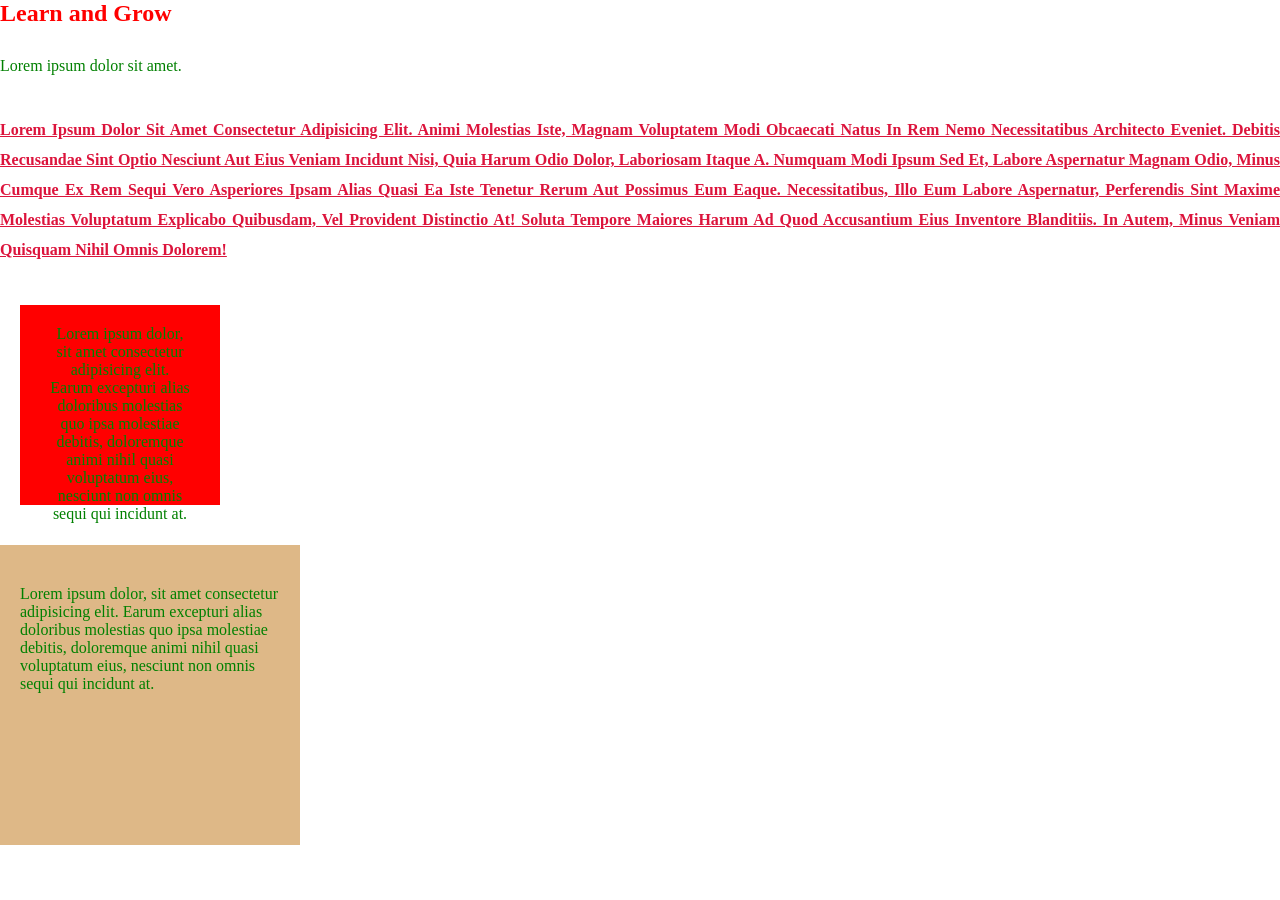
<file: 02. CSS/CSS basics/index.html>
<!DOCTYPE html>
<html lang="en">
<head>
    <meta charset="UTF-8">
    <meta name="viewport" content="width=device-width, initial-scale=1.0">
    <title>Document</title>
    <link rel="stylesheet" href="baicsStyle.css">
</head>
<body>
    <h2>Learn and Grow</h2>
    <p>Lorem ipsum dolor sit amet.</p>

    <p id="next">Lorem ipsum dolor sit amet consectetur adipisicing elit. Animi molestias iste, magnam voluptatem modi obcaecati natus in rem nemo necessitatibus architecto eveniet. Debitis recusandae sint optio nesciunt aut eius veniam incidunt nisi, quia harum odio dolor, laboriosam itaque a. Numquam modi ipsum sed et, labore aspernatur magnam odio, minus cumque ex rem sequi vero asperiores ipsam alias quasi ea iste tenetur rerum aut possimus eum eaque. Necessitatibus, illo eum labore aspernatur, perferendis sint maxime molestias voluptatum explicabo quibusdam, vel provident distinctio at! Soluta tempore maiores harum ad quod accusantium eius inventore blanditiis. In autem, minus veniam quisquam nihil omnis dolorem!</p>

    <div id="div1">
        <p>Lorem ipsum dolor, sit amet consectetur adipisicing elit. Earum excepturi alias doloribus molestias quo ipsa molestiae debitis, doloremque animi nihil quasi voluptatum eius, nesciunt non omnis sequi qui incidunt at.</p>
    </div>

    <div id="div2">
        <p>Lorem ipsum dolor, sit amet consectetur adipisicing elit. Earum excepturi alias doloribus molestias quo ipsa molestiae debitis, doloremque animi nihil quasi voluptatum eius, nesciunt non omnis sequi qui incidunt at.</p>
    </div>

</body>
</html>
</file>
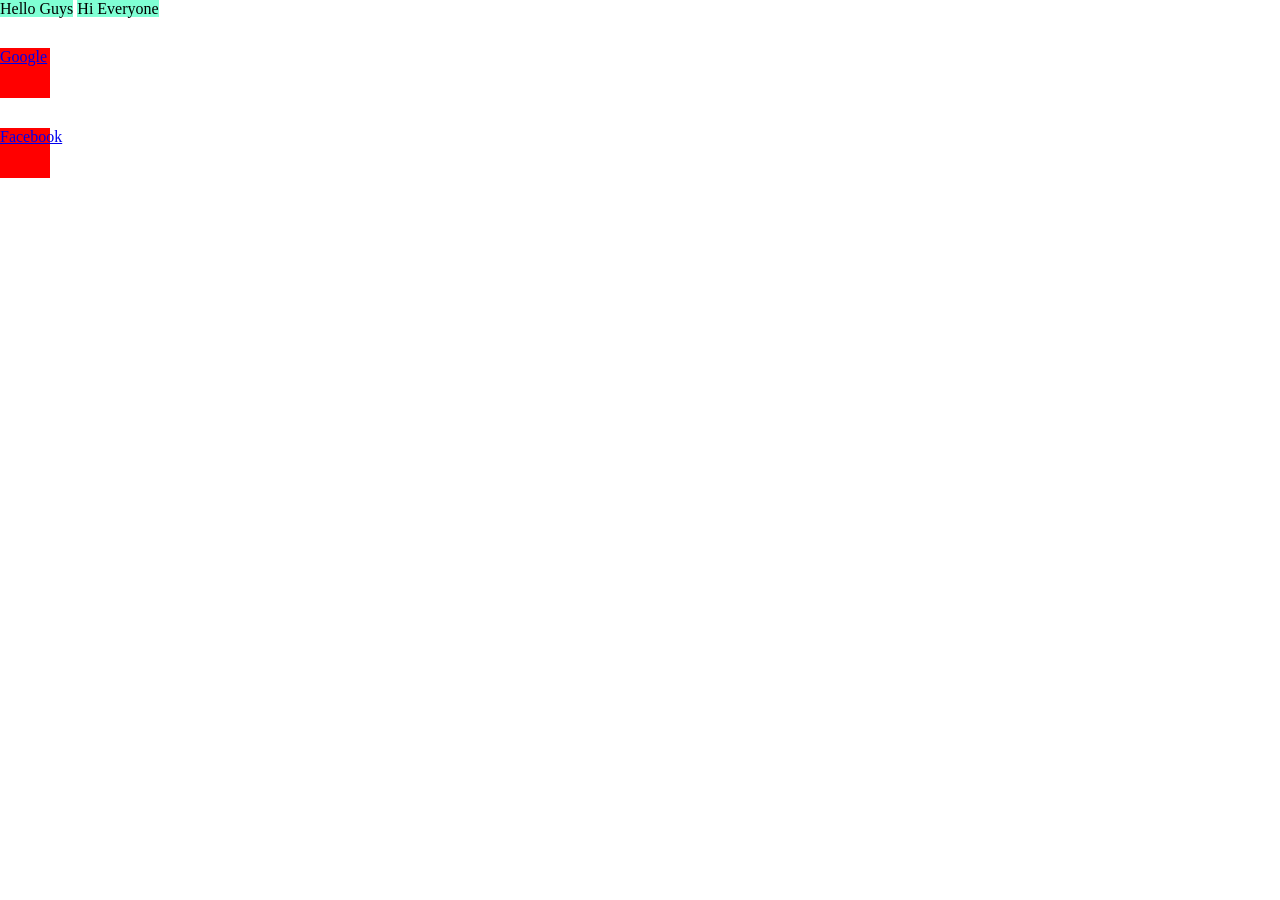
<file: 02. CSS/CSS Display Properties/index.html>
<!DOCTYPE html>
<html lang="en">
<head>
    <meta charset="UTF-8">
    <meta name="viewport" content="width=device-width, initial-scale=1.0">
    <title>Display Properties</title>
    <link rel="stylesheet" href="style.css">
</head>
<body>
    <p>Hello Guys</p>
    <p>Hi Everyone</p>

    <a href="#">Google</a>
    <a href="#">Facebook</a>
</body>
</html>
</file>
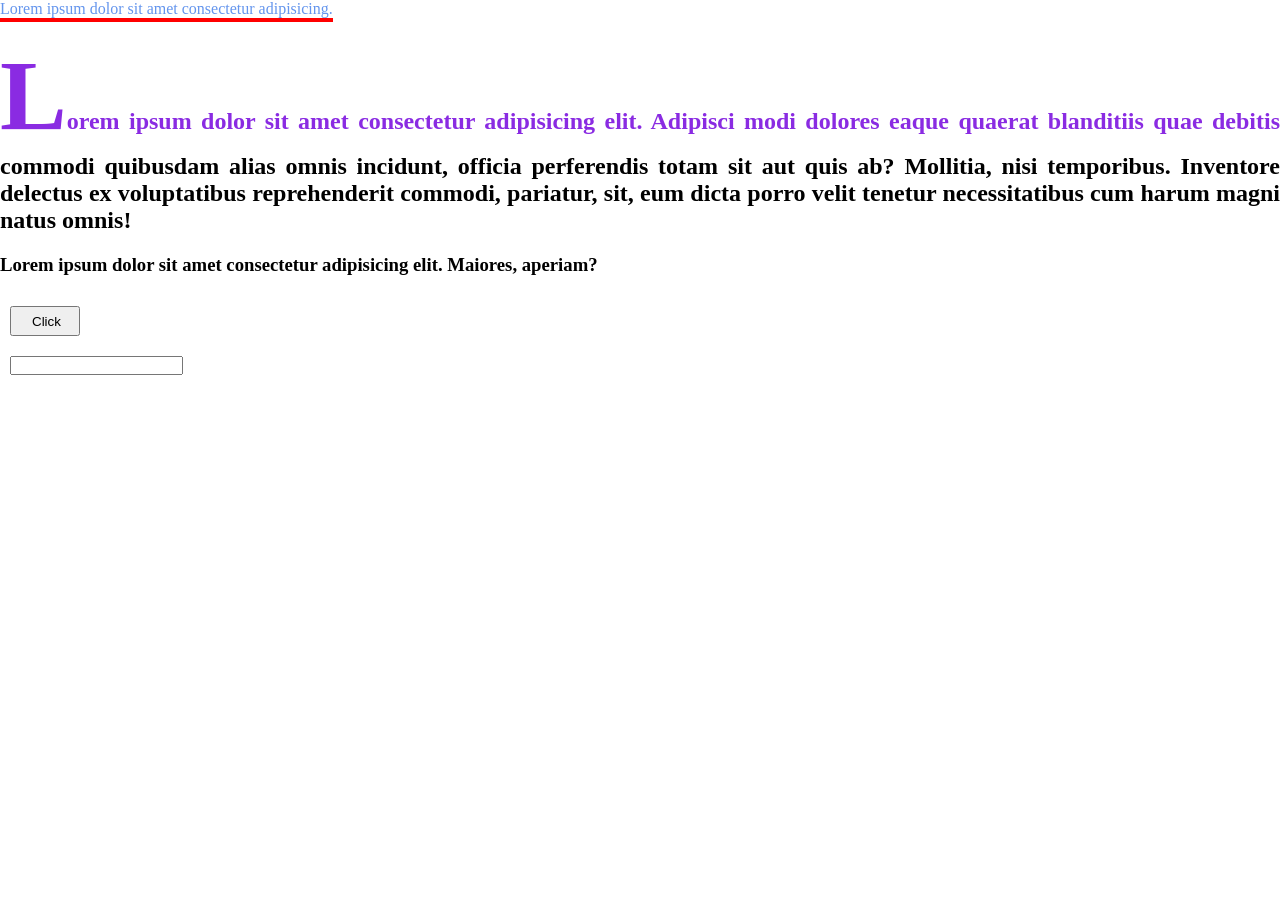
<file: 02. CSS/CSS pseudo elements and classes/index.html>
<!DOCTYPE html>
<html lang="en">
<head>
    <meta charset="UTF-8">
    <meta name="viewport" content="width=device-width, initial-scale=1.0">
    <title>Pseudo elements and classes</title>
    <link rel="stylesheet" href="style.css">
</head>
<body>
    <p>Lorem ipsum dolor sit amet consectetur adipisicing.</p>

    <h2>Lorem ipsum dolor sit amet consectetur adipisicing elit. Adipisci modi dolores eaque quaerat blanditiis quae debitis commodi quibusdam alias omnis incidunt, officia perferendis totam sit aut quis ab? Mollitia, nisi temporibus. Inventore delectus ex voluptatibus reprehenderit commodi, pariatur, sit, eum dicta porro velit tenetur necessitatibus cum harum magni natus omnis!</h2>

    <h3>Lorem ipsum dolor sit amet consectetur adipisicing elit. Maiores, aperiam?</h3>

    <button>Click</button>
    <input type="text">

    <!-- <h5>Lorem ipsum dolor sit.</h5>
    <h5>Lorem ipsum dolor sit.</h5>
    <h5>Lorem ipsum dolor sit amet.</h5>
    <h5>Lorem, ipsum dolor.</h5>
    <h5>Lorem ipsum dolor sit.</h5>
    <h5>Lorem ipsum dolor sit.</h5> -->
</body>
</html>
</file>
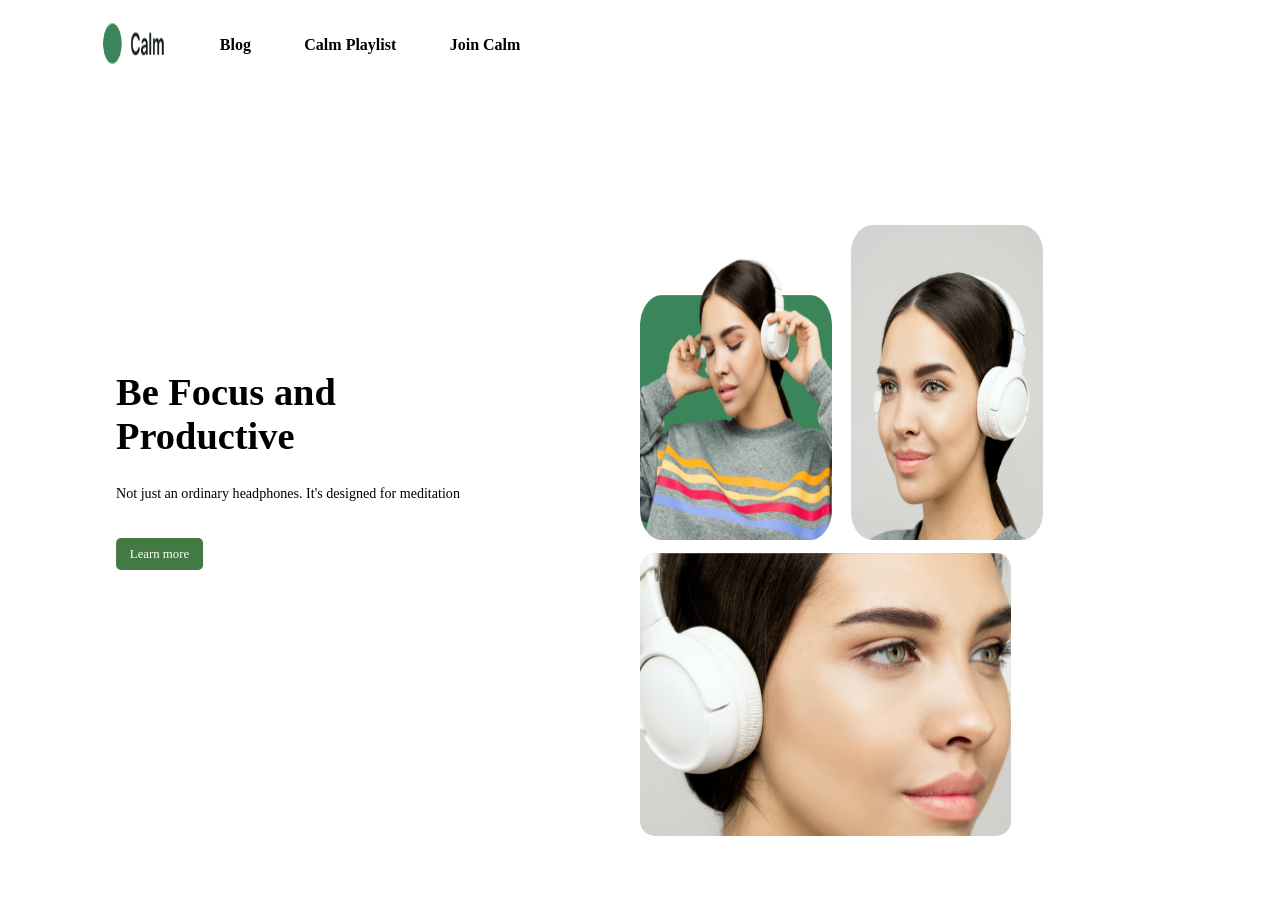
<file: 03. HTML_CSS_Projects/Project 1/index.html>
<!DOCTYPE html>
<html lang="en">
<head>
    <meta charset="UTF-8">
    <meta name="viewport" content="width=device-width, initial-scale=1.0">
    <link rel="stylesheet" href="style.css">
    <title>HTML CSS project 1</title>
</head>
<body>
    <main>
        <div id="left">
            <nav>
                <a href="#"><img src="/HTML_CSS_Projects/Project 1/images/logo.png" alt="logo"></a>
                <a href="#">Blog</a>
                <a href="#">Calm Playlist</a>
                <a href="#">Join Calm</a>
            </nav>
            <div id="content">
                <h1>Be Focus and <br>Productive</h1>
                <p>Not just an ordinary headphones. It's designed for meditation</p>
                <button>Learn more</button>
            </div>
        </div>
        <div id="right">
            <div id="rcontent">
                <div id="rtop">
                    <img src="/HTML_CSS_Projects/Project 1/images/img1.png" alt="1">
                    <img src="/HTML_CSS_Projects/Project 1/images/img2.png" alt="2">
                </div>
                <div id="rbottom">
                </div>
            </div>
        </div>
    </main>
</body>
</html>
</file>
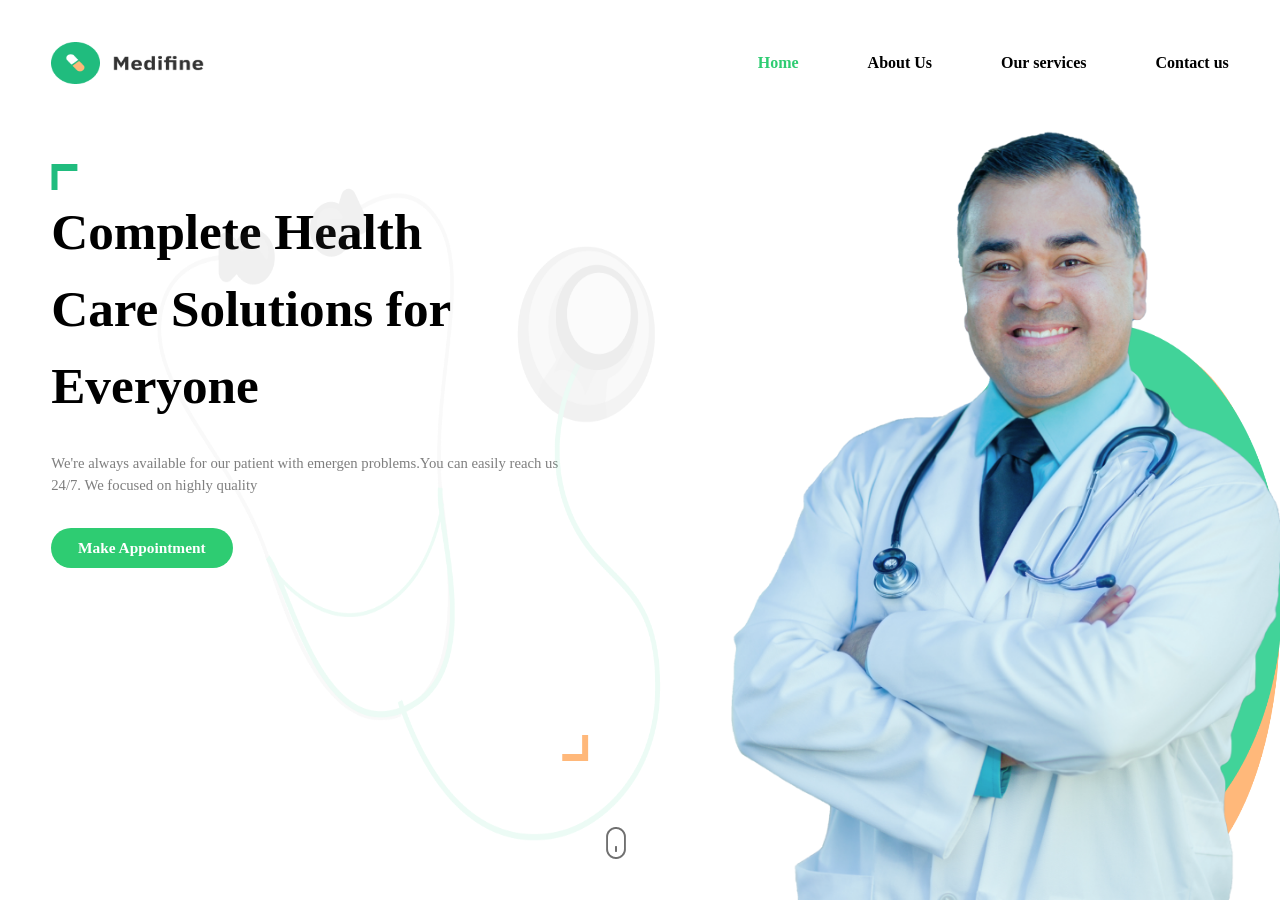
<file: 03. HTML_CSS_Projects/Project 2/index.html>
<!DOCTYPE html>
<html lang="en">
<head>
    <meta charset="UTF-8">
    <meta name="viewport" content="width=device-width, initial-scale=1.0">
    <link rel="stylesheet" href="style.css">
    <title>HTML CSS Project 2</title>
</head>
<body>
    <main>
        <nav>
            <img src="./Assets/logo.png" alt="logo">
            <div id="nav-part2">
                <a id="selected" href="#">Home</a>
                <a href="#">About Us</a>
                <a href="#">Our services</a>
                <a href="#">Contact us</a>
            </div>
        </nav>
        <div id="container">
            <div id="left">
                <img src="/HTML_CSS_Projects/Project 2/Assets/topAngle.png" alt="topangle">
                <h1>Complete Health <br>Care Solutions for <br>Everyone</h1>
                <p>We're always available for our patient  with emergen problems.You can easily reach us 24/7. We focused on highly quality</p>
                <img id="stet" src="/HTML_CSS_Projects/Project 2/Assets/stethoscope.png" alt="stethoscope">
                <img id="bottomangle" src="/HTML_CSS_Projects/Project 2/Assets/bottomAngle.png" alt="bottomangle">
                <button>Make Appointment</button>
                <img id="mouse" src="/HTML_CSS_Projects/Project 2/Assets/mouse.png" alt="mouse">
            </div>
            <div id="right">
                <img class="greenbox" src="/HTML_CSS_Projects/Project 2/Assets/greenBox.png" alt="greenbox">
                <img class="yellowbox" src="/HTML_CSS_Projects/Project 2/Assets/yellowBox.png" alt="yellowbox">
                <img class="doctor" src="/HTML_CSS_Projects/Project 2/Assets/doctor.png" alt="doctor">
            </div>
        </div>
        
    </main>
</body>
</html>
</file>
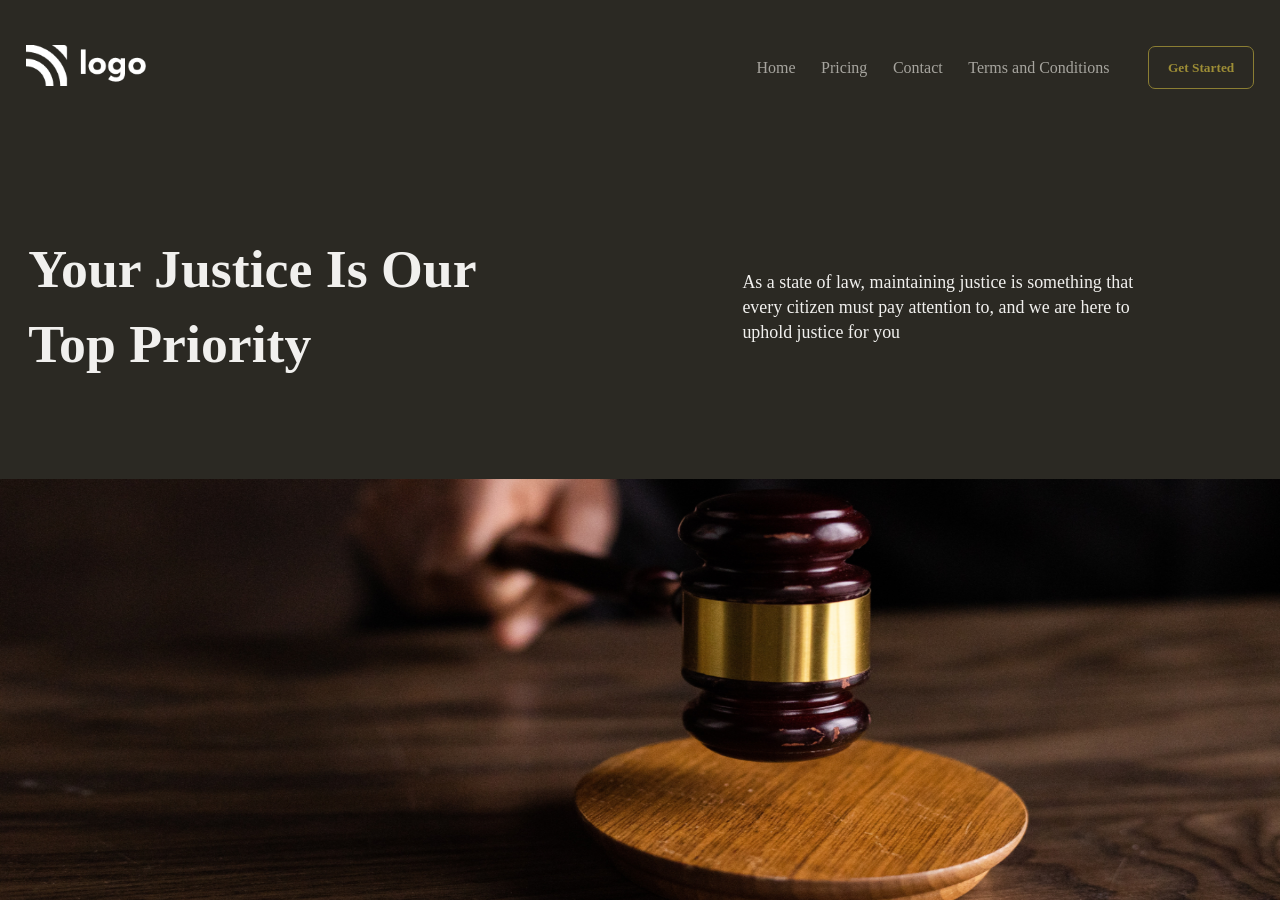
<file: 03. HTML_CSS_Projects/Project 3/index.html>
<!DOCTYPE html>
<html lang="en">
<head>
    <meta charset="UTF-8">
    <meta name="viewport" content="width=device-width, initial-scale=1.0">
    <title>HTML_CSS Project 3</title>
    <link rel="stylesheet" href="style.css">
</head>
<body>
    <div id="main">
        <div id="nav">
            <div id="logo">
                <img src="/HTML_CSS_Projects/Project 3/assets/white-logo.png" alt="logo" width="120">
            </div>
            <div id="nav-items">
                <ul>
                    <li class="list" >Home</li>
                    <li class="list" >Pricing</li>
                    <li class="list" >Contact</li>
                    <li class="list" >Terms and Conditions</li>
                </ul>
                <button>Get Started</button>
            </div>
        </div>
        <div id="content">
            <div id="upper">
                <h1>Your Justice Is Our Top Priority</h1>
                <p>
                    As a state of law, maintaining justice is something that every citizen must pay attention to, and we are here to uphold justice for you
                </p>
            </div>
            <div id="lower">
                <img src="/HTML_CSS_Projects/Project 3/assets/banner.png" alt="banner">
            </div>
        </div>
    </div>
</body>
</html>
</file>
<file: 02. CSS/CSS basics/baicsStyle.css>
*{
    margin: 0;
    padding: 0;
    box-sizing: border-box;
}

html,body{
    height: 100%;
    width: 100%;
}

h2
{
    color: red;
    font-family: Georgia;
    margin-bottom: 30px;
}

p
{
    color:green;
    font-family: Verdana;
}

#next
{
    color:crimson;
    margin-top: 40px;
    text-transform:capitalize;
    text-decoration: underline;
    line-height: 30px;
    text-align: justify;
    font-family:'Times New Roman';
    font-weight: 700;

}

#div1
{
    height: 200px;
    width: 200px;
    background-color: red;
    padding: 20px 30px;
    text-align: center;
    margin:40px 20px;
    
}

#div2
{
    height: 300px;
    width: 300px;
    background-color: burlywood;
    padding: 40px 20px;
}
</file>
<file: 02. CSS/CSS Display Properties/style.css>
*{
    margin: 0;
    padding: 0;
    box-sizing: border-box;
}

html,body{
    height: 100%;
    width: 100%;
}


p
{
    display: inline;    /* iski vajah se ye width change nhi krga  */
    height: 4000px;     /*To change h and w apply inline block */
    width: 4000px;      
    background-color: aquamarine;
}

a
{
    display: block;
    margin-top: 30px;
    height: 50px;
    width: 50px;
    background-color: red;
}
</file>
<file: 02. CSS/CSS pseudo elements and classes/style.css>
*{
    margin: 0;
    padding: 0;
    box-sizing: border-box;
}

html,body{
    height: 100%;
    width: 100%;
}

p
{
    color: cornflowerblue;
    font-family: Georgia, 'Times New Roman', Times, serif;
    position: relative;
    width: fit-content;
}

p::before
{
    content: "";
    position: absolute;
    width: 100%;
    height: 4px;
    background-color: red;
    top: 100%;
    
}

h2
{
    margin-top: 20px;
    text-align: justify;
}

h2::first-line
{
    color: blueviolet;
}

h2::first-letter
{
    font-size: 100px;
}

h2::selection
{
    background-color: salmon;
}

h3
{
    margin-top: 20px;

}

h3:hover
{
    color: orchid;
}

button
{
    margin-top: 30px;
    margin-left: 10px;
    height: 30px;
    width: 70px;
    padding: 5px 20px;
}

button:active
{
    background-color: burlywood;
    color: aliceblue;
}

input
{
    margin-top: 20px;
    display: block;
    margin-left: 10px;
}

input:focus
{
    background-color: aquamarine;
}

/* h5
{
    margin-top: 20px;
    margin-left: 10px;
}

h5:nth-child(2n)
{
    color: slateblue;
} */
</file>
<file: 03. HTML_CSS_Projects/Project 1/style.css>
*{
    margin: 0;
    padding: 0;
    box-sizing: border-box;
    font-family: "gilroy";
}

html,body
{
    height: 100%;
    width: 100%;
}

main
{
    height: 100%;
    width: 100%;
    display: flex;
}

#left
{
    height: 100%;
    width: 50%;
    position: relative;
}

#left nav
{
    height: 10%;
    width: 100%;
    display: flex;
    align-items: center;
    padding: 0 16%;
    gap: 3vw;
}

#left nav img
{
    height: 5vh;
    width: 5vw;
}

#left nav a
{
    text-decoration: none;
    color: black;
    font-weight: 580;
    margin-right: 15px;
}

#content
{
    position: absolute;
    top: 50%;
    left: 45%;
    transform: translate(-50%, -40%);
}

#content h1
{
    font-size: 3vw;
    margin-bottom: 3vh;
}

#content p
{
    font-size: 1.1vw;
    margin-bottom: 4vh;
}


#content button
{
    padding: 2.5% 4%;
    background-color: rgb(67, 122, 67);
    color: white;
    font-size: 1vw;
    border: none;
    border-radius: 5px;
    font-weight: 500;
}

#right
{
    height: 100%;
    width: 50%;
    position: relative;
}

#rcontent
{
    height: 70%;
    width: 100%;
    position: absolute;
    top: 25%;
}

#rtop
{
    height: 50%;
    width: 60%;
    display: flex;
    margin-bottom: 2%;
}

#rtop img
{
    width: 50%;
    margin-right: 5%;
}

#rbottom
{
    width: 58%;
    height: 45%;
    background-image: url("/HTML_CSS_Projects/Project 1/images/img3.png");
    background-size: cover;
    background-position: center;
    border-radius: 15px;
}
</file>
<file: 03. HTML_CSS_Projects/Project 2/style.css>
*{
    margin: 0;
    padding: 0;
    box-sizing: border-box;
    font-family: "montserrat";
}

html,body
{
    height: 100%;
    width: 100%;
}

main
{
    height: 100%;
    width: 100%;
}

nav
{
    height: 14%;
    width: 100%;
    display: flex;
    align-items: center;
    justify-content: space-between;
    padding: 2vh 4vw;
}

nav img
{
    height: 46%;
    width: 13%;
}

#nav-part2
{
    display: flex;
    align-items: center;
    justify-content: space-between;
    width: 40%;
}

#nav-part2 a
{
    text-decoration: none;
    color: black;
    font-weight: 600;
}
#nav-part2 #selected
{
    color:#2ecc72;
}

#container
{
    height: 86%;
    width: 100%;
    display: flex;

}

#left
{
    height: 100%;
    width: 50%;
    padding: 3% 4%;
    position: relative;
}

#left h1
{
    font-size: 4vw;
    font-weight: 700;
    margin-bottom: 2%;
    line-height: 1.5;
}
#left #stet
{
    height: 50%;
    width: 50%;
}

#left p
{
    opacity: .5;
    color: black;
    margin-top: 5%;
    line-height: 1.5;
    font-size: 1.15vw;
}

#left button
{
    padding: 2% 5%;
    border: none;
    border-radius: 40px;
    background-color: #2ecc72;
    color: white;
    font-weight: 700;
    font-size: 1.2vw;
    margin-top: 6%;
}

#left #stet
{
    position: absolute;
    height: 95%;
    width: 90%;
    top: 3%;
    left: 20%;
}

#left #bottomangle
{
    position: absolute;
    bottom: 18%;
    right: 8%;
}

#mouse
{
    position: absolute;
    bottom: 5%;
    right: 1%;
}

#right
{
    height: 100%;
    width: 50%;
}

.greenbox, .yellowbox
{
    position: absolute;
    right: 0;
    height: 60%;
    width: 30%;
}

.greenbox
{
    width: 28%;
    bottom:4%;
    right: 0%;
}

.yellowbox
{
    width: 20%;
    bottom:1.5%;
    right: 0%;
    z-index: -1;
}

.doctor
{
    position: absolute;
    right: 0;
    height: 90%;
    bottom: 0;
    right: 0%;
}
</file>
<file: 03. HTML_CSS_Projects/Project 3/style.css>
*{
    margin: 0;
    padding: 0;
    box-sizing: border-box;
    font-family: "montserrat";
}

html,body
{
    height: 100%;
    width: 100%;
}

#main
{
    height: 100%;
    width: 100%;
    background-color:#2b2923;
    user-select: none;  
}

#nav
{
    height: 15%;
    width: 100%;
    display: flex;
    align-items: center;
    justify-content: space-between;
    padding: 2vw;
}

#nav-items
{
    width: 60%;
    display: flex;
    align-items: center;
    justify-content: flex-end;
    gap: 3vw;
}

#nav-items ul
{
    display: flex;
    align-items: center;
    gap: 2vw;
    list-style: none;
    color: #a7a59f;
}
 .list:hover {
    color: #ffffff;
    cursor: pointer;
}


#nav-items button
{
    padding: 1vw 1.5vw;
    color: #9d8d36;
    border: 1px solid #8b7e33;
    border-radius: 7px;
    font-weight: 600;
    background-color: transparent;
}

#nav-items button:hover
{
    cursor: pointer;
    scale: 1.05;
    transition: all .10s ease-in-out;
}

#content
{
    height: 85%;
    width: 100%;
}

#upper
{
    height: 45%;
    width: 100%;
    display: flex;
    align-items: center;
    justify-content: space-between;
}

#upper h1
{
    width: 35%;
    color: #f1f0ee;
    font-size: 4.2vw;
    line-height: 1.4;
    margin-right: 3vw;
    margin-left: 2.2vw;
     
}

#upper p
{
    width: 32%;
    color: #f1f0ee;
    font-size: 1.4vw;
    margin-right: 10vw;
    line-height: 1.4;

}

#lower
{
    height: 55%;
    width: 100%;
    object-fit: cover;
    overflow: hidden;
}

#lower img
{
    width: 100%;
    height: 100%;
}
</file>
